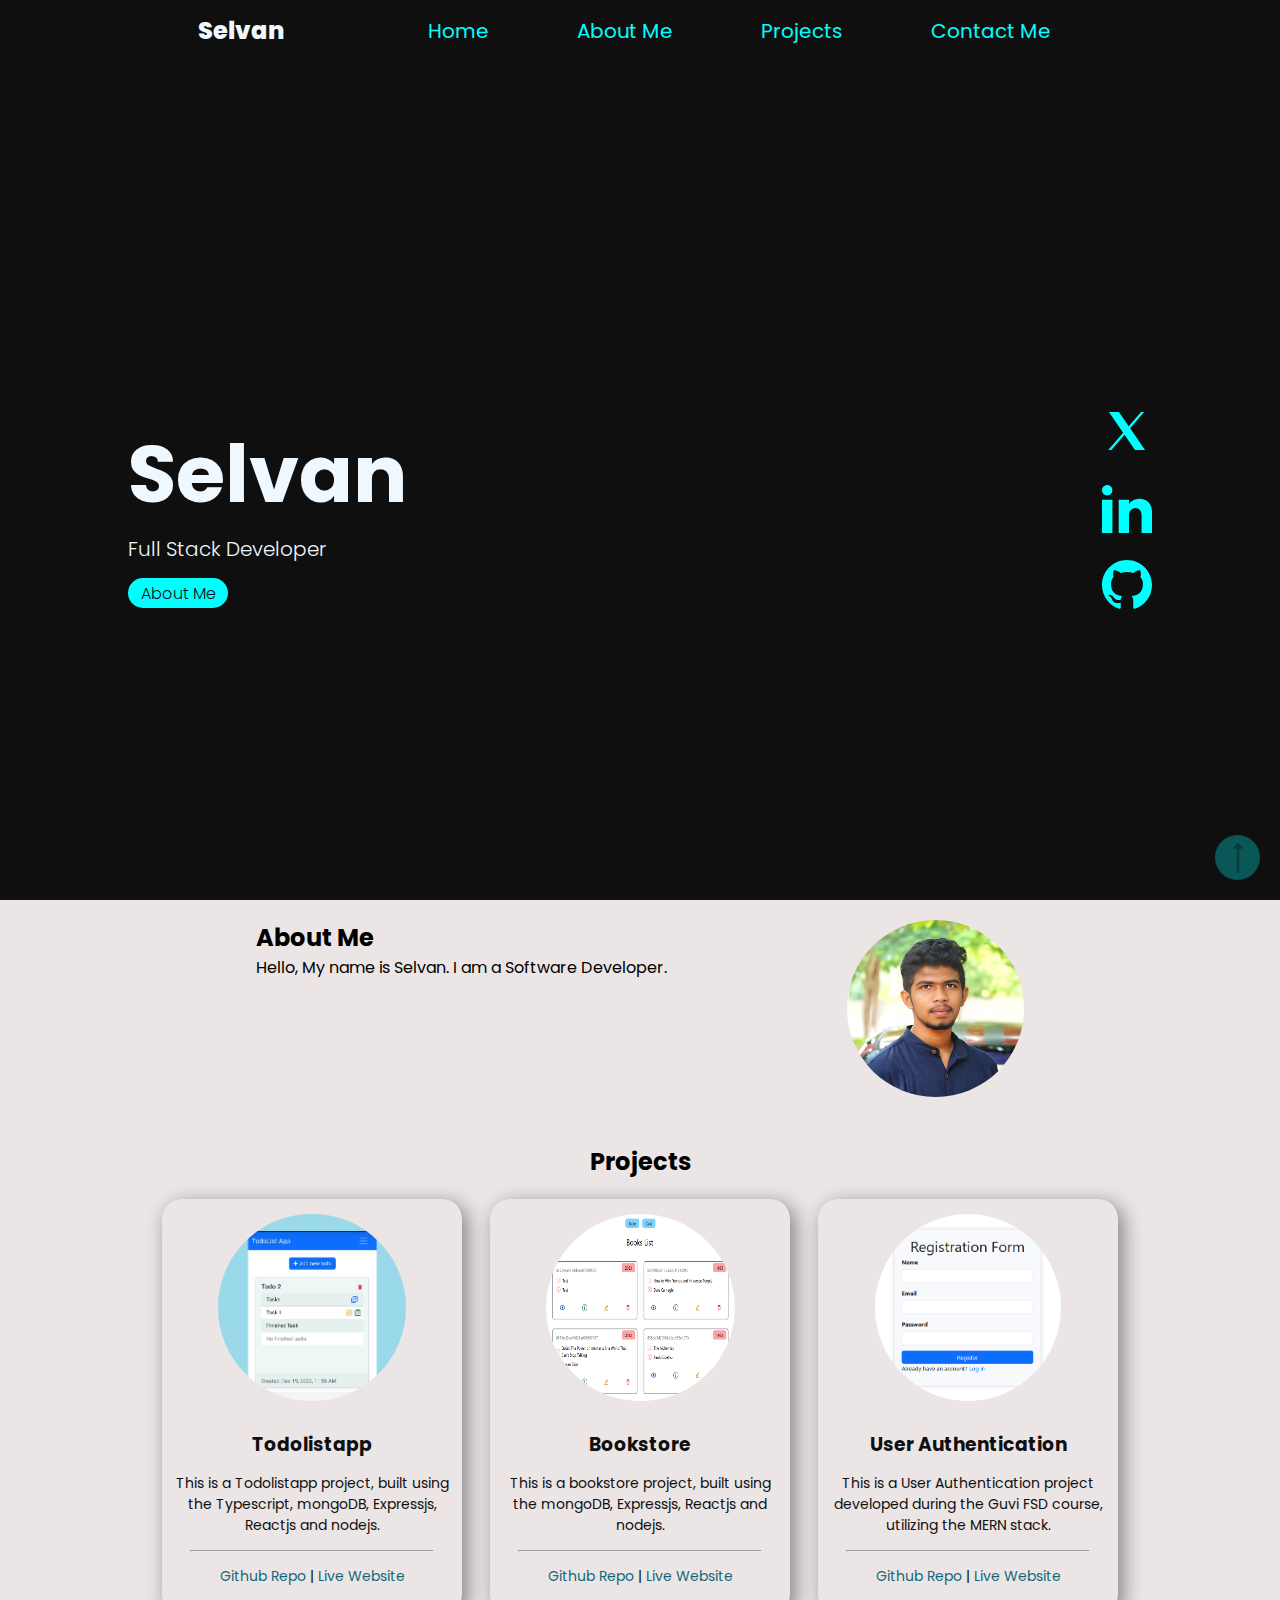
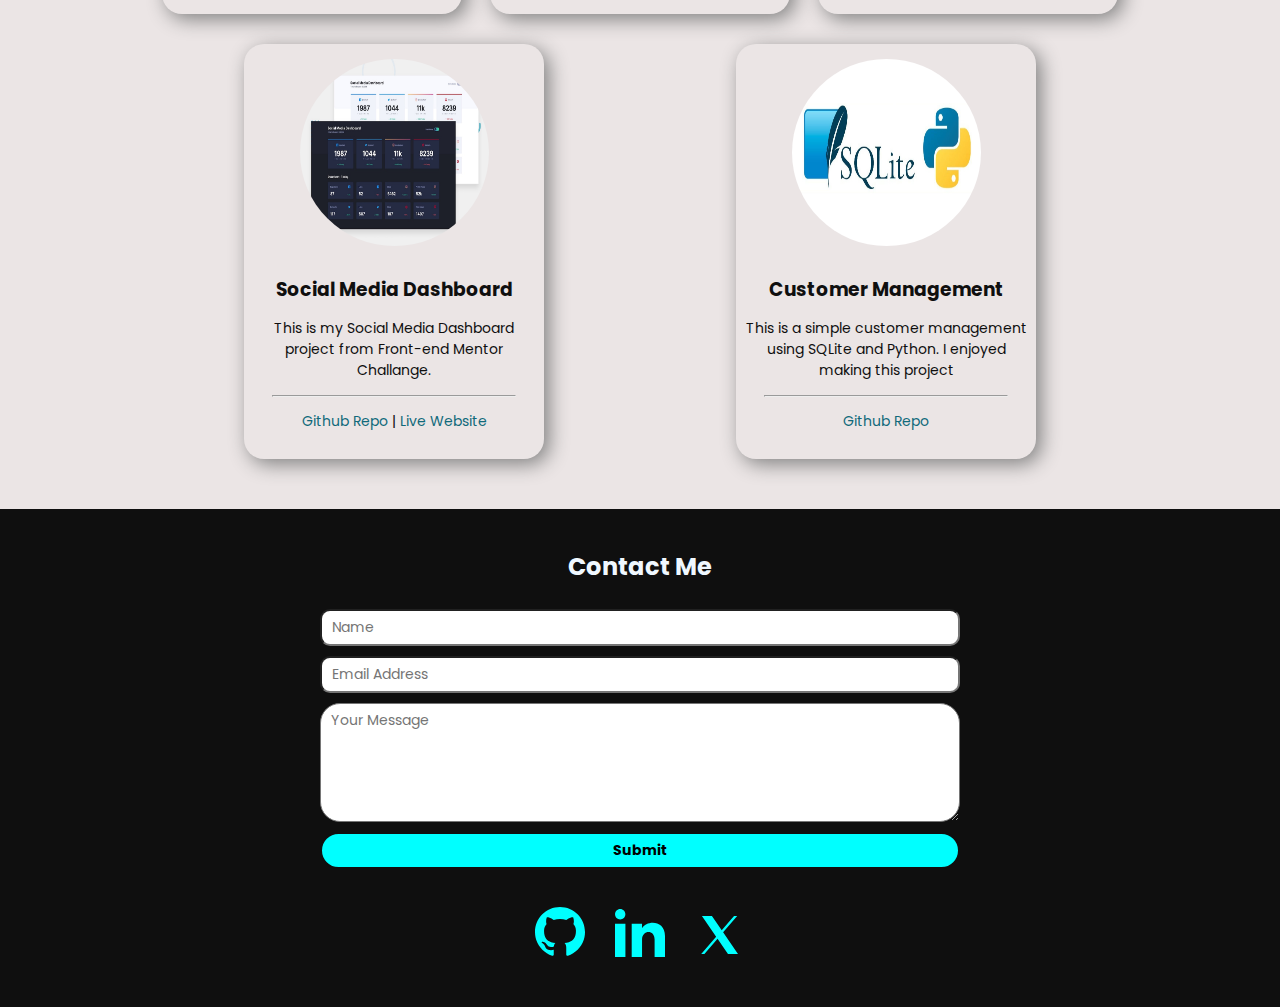
<file: index.html>
<!DOCTYPE html>
<html lang="en">
  <head>
    <meta charset="UTF-8" />
    <meta name="viewport" content="width=device-width, initial-scale=1.0" />
    <link rel="preconnect" href="https://fonts.googleapis.com" />
    <link rel="preconnect" href="https://fonts.gstatic.com" crossorigin />
    <link
      href="https://fonts.googleapis.com/css2?family=Inter&family=Poppins:wght@300;400;600;700;800&display=swap"
      rel="stylesheet"
    />
    <link
      rel="stylesheet"
      href="https://use.fontawesome.com/releases/v5.8.1/css/all.css"
      integrity="sha384-50oBUHEmvpQ+1lW4y57PTFmhCaXp0ML5d60M1M7uH2+nqUivzIebhndOJK28anvf"
      crossorigin="anonymous"
    />
    <title>Selvan | Portfolio</title>
    <link rel="stylesheet" href="src/styles.css" />
  </head>
  <body>
    <span class="up-arrow">
      <a href="#hero-section">
        <svg
          fill="#0f0f0"
          height="200px"
          width="200px"
          version="1.1"
          id="Layer_1"
          xmlns="http://www.w3.org/2000/svg"
          xmlns:xlink="http://www.w3.org/1999/xlink"
          viewBox="0 0 330 330"
          xml:space="preserve"
          stroke="#00ffff"
        >
          <g id="SVGRepo_bgCarrier" stroke-width="0"></g>
          <g
            id="SVGRepo_tracerCarrier"
            stroke-linecap="round"
            stroke-linejoin="round"
          ></g>
          <g id="SVGRepo_iconCarrier">
            <path
              id="XMLID_21_"
              d="M213.107,41.894l-37.5-37.5c-5.857-5.858-15.355-5.858-21.213,0l-37.5,37.5 c-4.29,4.29-5.573,10.742-3.252,16.347c2.322,5.605,7.792,9.26,13.858,9.26H150V315c0,8.284,6.716,15,15,15c8.284,0,15-6.716,15-15 V67.5h22.5c6.067,0,11.537-3.655,13.858-9.26C218.68,52.635,217.397,46.184,213.107,41.894z"
            ></path>
          </g>
        </svg>
      </a>
    </span>
    <!-- -------Hero Section ----------- -->
    <section id="hero-section" class="hero">
      <!-- ----------- Nav Bar ----------- -->
      <div class="nav">
        <div class="logo"></div>
        <nav class="nav__menu" id="nav-menu">
          <ul class="nav__list">
            <li class="nav__item">
              <a href="#hero-section" class="nav__link">Home</a>
            </li>
            <li class="nav__item">
              <a href="#aboutme" class="nav__link">About Me</a>
            </li>
            <li class="nav__item">
              <a href="#projects" class="nav__link">Projects</a>
            </li>
            <li class="nav__item">
              <a href="#contact-me" class="nav__link">Contact Me</a>
            </li>
          </ul>
        </nav>

        <div class="nav__toggle" id="nav-toggle">
          <i class="fas fa-bars icon-color"></i>
        </div>
      </div>

      <!-- ------------------------- Hero ------------------- -->
      <div class="hero-area">
        <div class="hero-text">
          <h1>Selvan</h1>
          <p>Full Stack Developer</p>
          <div class="button">
            <a href="#aboutme">About Me</a>
          </div>
        </div>
        <div class="social-media">
          <a href="https://twitter.com/codyselvan" target="_blank" class="x">
            <svg
              xmlns="http://www.w3.org/2000/svg"
              x="0px"
              y="0px"
              width="50"
              height="50"
              viewBox="0,0,256,256"
            >
              <g
                fill="aqua"
                fill-rule="nonzero"
                stroke="none"
                stroke-width="1"
                stroke-linecap="butt"
                stroke-linejoin="miter"
                stroke-miterlimit="10"
                stroke-dasharray=""
                stroke-dashoffset="0"
                font-family="none"
                font-weight="none"
                font-size="none"
                text-anchor="none"
                style="mix-blend-mode: normal"
              >
                <g transform="scale(5.12,5.12)">
                  <path
                    d="M6.91992,6l14.2168,20.72656l-14.9082,17.27344h3.17773l13.13867,-15.22266l10.44141,15.22266h10.01367l-14.87695,-21.6875l14.08008,-16.3125h-3.17578l-12.31055,14.26172l-9.7832,-14.26172z"
                  ></path>
                </g>
              </g>
            </svg>
          </a>
          <a
            href="https://www.linkedin.com/in/selvan23/"
            target="_blank"
            class="linkedin"
          >
            <svg
              xmlns="http://www.w3.org/2000/svg"
              fill="aqua"
              width="50"
              height="50"
              viewBox="0 0 24 24"
            >
              <path
                d="M4.98 3.5c0 1.381-1.11 2.5-2.48 2.5s-2.48-1.119-2.48-2.5c0-1.38 1.11-2.5 2.48-2.5s2.48 1.12 2.48 2.5zm.02 4.5h-5v16h5v-16zm7.982 0h-4.968v16h4.969v-8.399c0-4.67 6.029-5.052 6.029 0v8.399h4.988v-10.131c0-7.88-8.922-7.593-11.018-3.714v-2.155z"
              />
            </svg>
          </a>
          <a href="https://github.com/Selvan-S" target="_blank" class="github">
            <svg
              xmlns="http://www.w3.org/2000/svg"
              fill="aqua"
              width="50"
              height="50"
              viewBox="0 0 24 24"
            >
              <path
                d="M12 0c-6.626 0-12 5.373-12 12 0 5.302 3.438 9.8 8.207 11.387.599.111.793-.261.793-.577v-2.234c-3.338.726-4.033-1.416-4.033-1.416-.546-1.387-1.333-1.756-1.333-1.756-1.089-.745.083-.729.083-.729 1.205.084 1.839 1.237 1.839 1.237 1.07 1.834 2.807 1.304 3.492.997.107-.775.418-1.305.762-1.604-2.665-.305-5.467-1.334-5.467-5.931 0-1.311.469-2.381 1.236-3.221-.124-.303-.535-1.524.117-3.176 0 0 1.008-.322 3.301 1.23.957-.266 1.983-.399 3.003-.404 1.02.005 2.047.138 3.006.404 2.291-1.552 3.297-1.23 3.297-1.23.653 1.653.242 2.874.118 3.176.77.84 1.235 1.911 1.235 3.221 0 4.609-2.807 5.624-5.479 5.921.43.372.823 1.102.823 2.222v3.293c0 .319.192.694.801.576 4.765-1.589 8.199-6.086 8.199-11.386 0-6.627-5.373-12-12-12z"
              />
            </svg>
          </a>
        </div>
      </div>

      <!-- --------About Me Section--------- -->
    </section>
    <section id="aboutme">
      <div class="aboutme-section">
        <div class="info">
          <h2>About Me</h2>
          <p>Hello, My name is Selvan. I am a Software Developer.</p>
        </div>
        <div class="headshot-container">
          <img
            class="headshot"
            src="src/images/headshot.jpg"
            alt="Selvan Headshot"
          />
        </div>
      </div>
    </section>

    <!-- -----Project Sectoin----- -->
    <section id="projects">
      <div class="project-section">
        <h2>Projects</h2>
        <div class="project-container">
                              <!-- Project 1 -->
          <div class="project-card project-one">
            <div class="project-one-github">
              <a
                href="https://github.com/Selvan-S/todolistapp-frontend"
                target="_blank"
              >
                <svg
                  class="project-svg"
                  xmlns="http://www.w3.org/2000/svg"
                  fill="aqua"
                  width="50"
                  height="50"
                  viewBox="0 0 24 24"
                >
                  <path
                    d="M12 0c-6.626 0-12 5.373-12 12 0 5.302 3.438 9.8 8.207 11.387.599.111.793-.261.793-.577v-2.234c-3.338.726-4.033-1.416-4.033-1.416-.546-1.387-1.333-1.756-1.333-1.756-1.089-.745.083-.729.083-.729 1.205.084 1.839 1.237 1.839 1.237 1.07 1.834 2.807 1.304 3.492.997.107-.775.418-1.305.762-1.604-2.665-.305-5.467-1.334-5.467-5.931 0-1.311.469-2.381 1.236-3.221-.124-.303-.535-1.524.117-3.176 0 0 1.008-.322 3.301 1.23.957-.266 1.983-.399 3.003-.404 1.02.005 2.047.138 3.006.404 2.291-1.552 3.297-1.23 3.297-1.23.653 1.653.242 2.874.118 3.176.77.84 1.235 1.911 1.235 3.221 0 4.609-2.807 5.624-5.479 5.921.43.372.823 1.102.823 2.222v3.293c0 .319.192.694.801.576 4.765-1.589 8.199-6.086 8.199-11.386 0-6.627-5.373-12-12-12z"
                  />
                </svg>
              </a>
            </div>
            <div class="project-one-live">
              <a
                href="https://2dolist-app.netlify.app"
                target="_blank"
                rel="noopener noreferrer"
              >
                <svg
                  class="project-svg"
                  viewBox="0 0 64 64"
                  xmlns="http://www.w3.org/2000/svg"
                  stroke-width="3"
                  stroke="aqua"
                  fill="none"
                >
                  <g id="SVGRepo_bgCarrier" stroke-width="0"></g>
                  <g
                    id="SVGRepo_tracerCarrier"
                    stroke-linecap="round"
                    stroke-linejoin="round"
                  ></g>
                  <g id="SVGRepo_iconCarrier">
                    <path
                      d="M39.93,55.72A24.86,24.86,0,1,1,56.86,32.15a37.24,37.24,0,0,1-.73,6"
                    ></path>
                    <path d="M37.86,51.1A47,47,0,0,1,32,56.7"></path>
                    <path
                      d="M32,7A34.14,34.14,0,0,1,43.57,30a34.07,34.07,0,0,1,.09,4.85"
                    ></path>
                    <path
                      d="M32,7A34.09,34.09,0,0,0,20.31,32.46c0,16.2,7.28,21,11.66,24.24"
                    ></path>
                    <line x1="10.37" y1="19.9" x2="53.75" y2="19.9"></line>
                    <line x1="32" y1="6.99" x2="32" y2="56.7"></line>
                    <line x1="11.05" y1="45.48" x2="37.04" y2="45.48"></line>
                    <line x1="7.14" y1="32.46" x2="56.86" y2="31.85"></line>
                    <path
                      d="M53.57,57,58,52.56l-8-8,4.55-2.91a.38.38,0,0,0-.12-.7L39.14,37.37a.39.39,0,0,0-.46.46L42,53.41a.39.39,0,0,0,.71.13L45.57,49Z"
                    ></path>
                  </g>
                </svg>
              </a>
            </div>
            <div class="img-container">
              <img
                class="project-img"
                src="src/images/todolistapp.png"
                alt="user authentication"
              />
            </div>
            <div class="project-info">
              <h3>Todolistapp</h3>
              <p class="subtext">
                This is a Todolistapp project, built using the Typescript, mongoDB, Expressjs, Reactjs and nodejs.
              </p>
              <hr />
              <p class="subtext">
                <a
                  class="link"
                  href="https://github.com/Selvan-S/todolistapp-frontend"
                  target="_blank"
                  rel="noopener noreferrer"
                  >Github Repo</a
                >
                |
                <a
                  class="link"
                  href="https://2dolist-app.netlify.app"
                  target="_blank"
                  rel="noopener noreferrer"
                  >Live Website</a
                >
              </p>
            </div>
          </div>
          <!-- Project 2 -->
          <div class="project-card project-one">
            <div class="project-one-github">
              <a
                href="https://github.com/Selvan-S/bookstore-frontend"
                target="_blank"
              >
                <svg
                  class="project-svg"
                  xmlns="http://www.w3.org/2000/svg"
                  fill="aqua"
                  width="50"
                  height="50"
                  viewBox="0 0 24 24"
                >
                  <path
                    d="M12 0c-6.626 0-12 5.373-12 12 0 5.302 3.438 9.8 8.207 11.387.599.111.793-.261.793-.577v-2.234c-3.338.726-4.033-1.416-4.033-1.416-.546-1.387-1.333-1.756-1.333-1.756-1.089-.745.083-.729.083-.729 1.205.084 1.839 1.237 1.839 1.237 1.07 1.834 2.807 1.304 3.492.997.107-.775.418-1.305.762-1.604-2.665-.305-5.467-1.334-5.467-5.931 0-1.311.469-2.381 1.236-3.221-.124-.303-.535-1.524.117-3.176 0 0 1.008-.322 3.301 1.23.957-.266 1.983-.399 3.003-.404 1.02.005 2.047.138 3.006.404 2.291-1.552 3.297-1.23 3.297-1.23.653 1.653.242 2.874.118 3.176.77.84 1.235 1.911 1.235 3.221 0 4.609-2.807 5.624-5.479 5.921.43.372.823 1.102.823 2.222v3.293c0 .319.192.694.801.576 4.765-1.589 8.199-6.086 8.199-11.386 0-6.627-5.373-12-12-12z"
                  />
                </svg>
              </a>
            </div>
            <div class="project-one-live">
              <a
                href="https://booksstore-app.netlify.app"
                target="_blank"
                rel="noopener noreferrer"
              >
                <svg
                  class="project-svg"
                  viewBox="0 0 64 64"
                  xmlns="http://www.w3.org/2000/svg"
                  stroke-width="3"
                  stroke="aqua"
                  fill="none"
                >
                  <g id="SVGRepo_bgCarrier" stroke-width="0"></g>
                  <g
                    id="SVGRepo_tracerCarrier"
                    stroke-linecap="round"
                    stroke-linejoin="round"
                  ></g>
                  <g id="SVGRepo_iconCarrier">
                    <path
                      d="M39.93,55.72A24.86,24.86,0,1,1,56.86,32.15a37.24,37.24,0,0,1-.73,6"
                    ></path>
                    <path d="M37.86,51.1A47,47,0,0,1,32,56.7"></path>
                    <path
                      d="M32,7A34.14,34.14,0,0,1,43.57,30a34.07,34.07,0,0,1,.09,4.85"
                    ></path>
                    <path
                      d="M32,7A34.09,34.09,0,0,0,20.31,32.46c0,16.2,7.28,21,11.66,24.24"
                    ></path>
                    <line x1="10.37" y1="19.9" x2="53.75" y2="19.9"></line>
                    <line x1="32" y1="6.99" x2="32" y2="56.7"></line>
                    <line x1="11.05" y1="45.48" x2="37.04" y2="45.48"></line>
                    <line x1="7.14" y1="32.46" x2="56.86" y2="31.85"></line>
                    <path
                      d="M53.57,57,58,52.56l-8-8,4.55-2.91a.38.38,0,0,0-.12-.7L39.14,37.37a.39.39,0,0,0-.46.46L42,53.41a.39.39,0,0,0,.71.13L45.57,49Z"
                    ></path>
                  </g>
                </svg>
              </a>
            </div>
            <div class="img-container">
              <img
                class="project-img"
                src="src/images/bookstore.png"
                alt="user authentication"
              />
            </div>
            <div class="project-info">
              <h3>Bookstore</h3>
              <p class="subtext">
                This is a bookstore project, built using the mongoDB, Expressjs,
                Reactjs and nodejs.
              </p>
              <hr />
              <p class="subtext">
                <a
                  class="link"
                  href="https://github.com/Selvan-S/user-authentication-frontend"
                  target="_blank"
                  rel="noopener noreferrer"
                  >Github Repo</a
                >
                |
                <a
                  class="link"
                  href="https://booksstore-app.netlify.app"
                  target="_blank"
                  rel="noopener noreferrer"
                  >Live Website</a
                >
              </p>
            </div>
          </div>
          <!-- Project 3 -->
          <div class="project-card project-one">
            <div class="project-one-github">
              <a
                href="https://github.com/Selvan-S/user-authentication-frontend"
                target="_blank"
              >
                <svg
                  class="project-svg"
                  xmlns="http://www.w3.org/2000/svg"
                  fill="aqua"
                  width="50"
                  height="50"
                  viewBox="0 0 24 24"
                >
                  <path
                    d="M12 0c-6.626 0-12 5.373-12 12 0 5.302 3.438 9.8 8.207 11.387.599.111.793-.261.793-.577v-2.234c-3.338.726-4.033-1.416-4.033-1.416-.546-1.387-1.333-1.756-1.333-1.756-1.089-.745.083-.729.083-.729 1.205.084 1.839 1.237 1.839 1.237 1.07 1.834 2.807 1.304 3.492.997.107-.775.418-1.305.762-1.604-2.665-.305-5.467-1.334-5.467-5.931 0-1.311.469-2.381 1.236-3.221-.124-.303-.535-1.524.117-3.176 0 0 1.008-.322 3.301 1.23.957-.266 1.983-.399 3.003-.404 1.02.005 2.047.138 3.006.404 2.291-1.552 3.297-1.23 3.297-1.23.653 1.653.242 2.874.118 3.176.77.84 1.235 1.911 1.235 3.221 0 4.609-2.807 5.624-5.479 5.921.43.372.823 1.102.823 2.222v3.293c0 .319.192.694.801.576 4.765-1.589 8.199-6.086 8.199-11.386 0-6.627-5.373-12-12-12z"
                  />
                </svg>
              </a>
            </div>
            <div class="project-one-live">
              <a
                href="https://user-authentication-guvi.netlify.app"
                target="_blank"
                rel="noopener noreferrer"
              >
                <svg
                  class="project-svg"
                  viewBox="0 0 64 64"
                  xmlns="http://www.w3.org/2000/svg"
                  stroke-width="3"
                  stroke="aqua"
                  fill="none"
                >
                  <g id="SVGRepo_bgCarrier" stroke-width="0"></g>
                  <g
                    id="SVGRepo_tracerCarrier"
                    stroke-linecap="round"
                    stroke-linejoin="round"
                  ></g>
                  <g id="SVGRepo_iconCarrier">
                    <path
                      d="M39.93,55.72A24.86,24.86,0,1,1,56.86,32.15a37.24,37.24,0,0,1-.73,6"
                    ></path>
                    <path d="M37.86,51.1A47,47,0,0,1,32,56.7"></path>
                    <path
                      d="M32,7A34.14,34.14,0,0,1,43.57,30a34.07,34.07,0,0,1,.09,4.85"
                    ></path>
                    <path
                      d="M32,7A34.09,34.09,0,0,0,20.31,32.46c0,16.2,7.28,21,11.66,24.24"
                    ></path>
                    <line x1="10.37" y1="19.9" x2="53.75" y2="19.9"></line>
                    <line x1="32" y1="6.99" x2="32" y2="56.7"></line>
                    <line x1="11.05" y1="45.48" x2="37.04" y2="45.48"></line>
                    <line x1="7.14" y1="32.46" x2="56.86" y2="31.85"></line>
                    <path
                      d="M53.57,57,58,52.56l-8-8,4.55-2.91a.38.38,0,0,0-.12-.7L39.14,37.37a.39.39,0,0,0-.46.46L42,53.41a.39.39,0,0,0,.71.13L45.57,49Z"
                    ></path>
                  </g>
                </svg>
              </a>
            </div>
            <div class="img-container">
              <img
                class="project-img"
                src="src/images/user registration.png"
                alt="user authentication"
              />
            </div>
            <div class="project-info">
              <h3>User Authentication</h3>
              <p class="subtext">
                This is a User Authentication project developed during the Guvi
                FSD course, utilizing the MERN stack.
              </p>
              <hr />
              <p class="subtext">
                <a
                  class="link"
                  href="https://github.com/Selvan-S/user-authentication-frontend"
                  target="_blank"
                  rel="noopener noreferrer"
                  >Github Repo</a
                >
                |
                <a
                  class="link"
                  href="https://user-authentication-guvi.netlify.app"
                  target="_blank"
                  rel="noopener noreferrer"
                  >Live Website</a
                >
              </p>
            </div>
          </div>
          <!-- Project 4 -->
          <div class="project-card project-one">
            <div class="project-one-github">
              <a
                href="https://github.com/Selvan-S/fem-social-media-dashboard"
                target="_blank"
              >
                <svg
                  class="project-svg"
                  xmlns="http://www.w3.org/2000/svg"
                  fill="aqua"
                  width="50"
                  height="50"
                  viewBox="0 0 24 24"
                >
                  <path
                    d="M12 0c-6.626 0-12 5.373-12 12 0 5.302 3.438 9.8 8.207 11.387.599.111.793-.261.793-.577v-2.234c-3.338.726-4.033-1.416-4.033-1.416-.546-1.387-1.333-1.756-1.333-1.756-1.089-.745.083-.729.083-.729 1.205.084 1.839 1.237 1.839 1.237 1.07 1.834 2.807 1.304 3.492.997.107-.775.418-1.305.762-1.604-2.665-.305-5.467-1.334-5.467-5.931 0-1.311.469-2.381 1.236-3.221-.124-.303-.535-1.524.117-3.176 0 0 1.008-.322 3.301 1.23.957-.266 1.983-.399 3.003-.404 1.02.005 2.047.138 3.006.404 2.291-1.552 3.297-1.23 3.297-1.23.653 1.653.242 2.874.118 3.176.77.84 1.235 1.911 1.235 3.221 0 4.609-2.807 5.624-5.479 5.921.43.372.823 1.102.823 2.222v3.293c0 .319.192.694.801.576 4.765-1.589 8.199-6.086 8.199-11.386 0-6.627-5.373-12-12-12z"
                  />
                </svg>
              </a>
            </div>
            <div class="project-one-live">
              <a
                href="https://selvan-s.github.io/fem-social-media-dashboard/"
                target="_blank"
                rel="noopener noreferrer"
              >
                <svg
                  class="project-svg"
                  viewBox="0 0 64 64"
                  xmlns="http://www.w3.org/2000/svg"
                  stroke-width="3"
                  stroke="aqua"
                  fill="none"
                >
                  <g id="SVGRepo_bgCarrier" stroke-width="0"></g>
                  <g
                    id="SVGRepo_tracerCarrier"
                    stroke-linecap="round"
                    stroke-linejoin="round"
                  ></g>
                  <g id="SVGRepo_iconCarrier">
                    <path
                      d="M39.93,55.72A24.86,24.86,0,1,1,56.86,32.15a37.24,37.24,0,0,1-.73,6"
                    ></path>
                    <path d="M37.86,51.1A47,47,0,0,1,32,56.7"></path>
                    <path
                      d="M32,7A34.14,34.14,0,0,1,43.57,30a34.07,34.07,0,0,1,.09,4.85"
                    ></path>
                    <path
                      d="M32,7A34.09,34.09,0,0,0,20.31,32.46c0,16.2,7.28,21,11.66,24.24"
                    ></path>
                    <line x1="10.37" y1="19.9" x2="53.75" y2="19.9"></line>
                    <line x1="32" y1="6.99" x2="32" y2="56.7"></line>
                    <line x1="11.05" y1="45.48" x2="37.04" y2="45.48"></line>
                    <line x1="7.14" y1="32.46" x2="56.86" y2="31.85"></line>
                    <path
                      d="M53.57,57,58,52.56l-8-8,4.55-2.91a.38.38,0,0,0-.12-.7L39.14,37.37a.39.39,0,0,0-.46.46L42,53.41a.39.39,0,0,0,.71.13L45.57,49Z"
                    ></path>
                  </g>
                </svg>
              </a>
            </div>
            <div class="img-container">
              <img
                class="project-img"
                src="src/images/social-media-dashboard.jpg"
                alt=""
              />
            </div>
            <div class="project-info">
              <h3>Social Media Dashboard</h3>
              <p class="subtext">
                This is my Social Media Dashboard project from Front-end Mentor
                Challange.
              </p>
              <hr />
              <p class="subtext">
                <a
                  class="link"
                  href="https://github.com/Selvan-S/fem-social-media-dashboard"
                  target="_blank"
                  rel="noopener noreferrer"
                  >Github Repo</a
                >
                |
                <a
                  class="link"
                  href="https://selvan-s.github.io/fem-social-media-dashboard/"
                  target="_blank"
                  rel="noopener noreferrer"
                  >Live Website</a
                >
              </p>
            </div>
          </div>
          <!-- Project 5 -->
          <div class="project-card project-two">
            <div class="project-two-github">
              <a
                href="https://github.com/Selvan-S/python-sqlite3-crud"
                target="_blank"
              >
                <svg
                  class="project-svg"
                  xmlns="http://www.w3.org/2000/svg"
                  fill="aqua"
                  width="50"
                  height="50"
                  viewBox="0 0 24 24"
                >
                  <path
                    d="M12 0c-6.626 0-12 5.373-12 12 0 5.302 3.438 9.8 8.207 11.387.599.111.793-.261.793-.577v-2.234c-3.338.726-4.033-1.416-4.033-1.416-.546-1.387-1.333-1.756-1.333-1.756-1.089-.745.083-.729.083-.729 1.205.084 1.839 1.237 1.839 1.237 1.07 1.834 2.807 1.304 3.492.997.107-.775.418-1.305.762-1.604-2.665-.305-5.467-1.334-5.467-5.931 0-1.311.469-2.381 1.236-3.221-.124-.303-.535-1.524.117-3.176 0 0 1.008-.322 3.301 1.23.957-.266 1.983-.399 3.003-.404 1.02.005 2.047.138 3.006.404 2.291-1.552 3.297-1.23 3.297-1.23.653 1.653.242 2.874.118 3.176.77.84 1.235 1.911 1.235 3.221 0 4.609-2.807 5.624-5.479 5.921.43.372.823 1.102.823 2.222v3.293c0 .319.192.694.801.576 4.765-1.589 8.199-6.086 8.199-11.386 0-6.627-5.373-12-12-12z"
                  />
                </svg>
              </a>
            </div>
            <div class="img-container">
              <img
                class="project-img"
                src="src/images/Python with SQLite.png"
                alt=""
              />
            </div>
            <div class="project-info">
              <h3>Customer Management</h3>
              <p class="subtext">
                This is a simple customer management using SQLite and Python. I
                enjoyed making this project
              </p>
              <hr />
              <p class="subtext">
                <a
                  class="link"
                  href="https://github.com/Selvan-S/python-sqlite3-crud"
                  target="_blank"
                  >Github Repo</a
                >
              </p>
            </div>
          </div>
        </div>
      </div>
    </section>
    <footer id="contact-me">
      <h2>Contact Me</h2>
      <form
        class="contact-form"
        id="myform"
        action="https://formsubmit.co/myportfolio.557jv@aleeas.com"
        method="post"
      >
        <input
          type="hidden"
          name="_subject"
          value="New email from portfolio!"
        />
        <input
          class="form-control"
          type="text"
          name="name"
          id="name"
          placeholder="Name"
          required
        />
        <input
          class="form-control"
          type="email"
          name="email"
          placeholder="Email Address"
        />
        <input
          type="hidden"
          name="_next"
          value="https://selvan-s.github.io/my-portfolio/src/pages/thankyou"
        />
        <input type="hidden" name="_captcha" value="false" />
        <textarea
          placeholder="Your Message"
          class="form-control"
          name="message"
          rows="5"
          required
        ></textarea>
        <button class="form-control" type="submit">Submit</button>
      </form>
      <div class="footer-social-links">
        <a href="https://twitter.com/codyselvan" target="_blank" class="x">
          <svg
            xmlns="http://www.w3.org/2000/svg"
            x="0px"
            y="0px"
            width="50"
            height="50"
            viewBox="0,0,256,256"
          >
            <g
              fill="aqua"
              fill-rule="nonzero"
              stroke="none"
              stroke-width="1"
              stroke-linecap="butt"
              stroke-linejoin="miter"
              stroke-miterlimit="10"
              stroke-dasharray=""
              stroke-dashoffset="0"
              font-family="none"
              font-weight="none"
              font-size="none"
              text-anchor="none"
              style="mix-blend-mode: normal"
            >
              <g transform="scale(5.12,5.12)">
                <path
                  d="M6.91992,6l14.2168,20.72656l-14.9082,17.27344h3.17773l13.13867,-15.22266l10.44141,15.22266h10.01367l-14.87695,-21.6875l14.08008,-16.3125h-3.17578l-12.31055,14.26172l-9.7832,-14.26172z"
                ></path>
              </g>
            </g>
          </svg>
        </a>
        <a
          href="https://www.linkedin.com/in/selvan23/"
          target="_blank"
          class="linkedin"
        >
          <svg
            xmlns="http://www.w3.org/2000/svg"
            fill="aqua"
            width="50"
            height="50"
            viewBox="0 0 24 24"
          >
            <path
              d="M4.98 3.5c0 1.381-1.11 2.5-2.48 2.5s-2.48-1.119-2.48-2.5c0-1.38 1.11-2.5 2.48-2.5s2.48 1.12 2.48 2.5zm.02 4.5h-5v16h5v-16zm7.982 0h-4.968v16h4.969v-8.399c0-4.67 6.029-5.052 6.029 0v8.399h4.988v-10.131c0-7.88-8.922-7.593-11.018-3.714v-2.155z"
            />
          </svg>
        </a>
        <a href="https://github.com/Selvan-S" target="_blank" class="github">
          <svg
            xmlns="http://www.w3.org/2000/svg"
            fill="aqua"
            width="50"
            height="50"
            viewBox="0 0 24 24"
          >
            <path
              d="M12 0c-6.626 0-12 5.373-12 12 0 5.302 3.438 9.8 8.207 11.387.599.111.793-.261.793-.577v-2.234c-3.338.726-4.033-1.416-4.033-1.416-.546-1.387-1.333-1.756-1.333-1.756-1.089-.745.083-.729.083-.729 1.205.084 1.839 1.237 1.839 1.237 1.07 1.834 2.807 1.304 3.492.997.107-.775.418-1.305.762-1.604-2.665-.305-5.467-1.334-5.467-5.931 0-1.311.469-2.381 1.236-3.221-.124-.303-.535-1.524.117-3.176 0 0 1.008-.322 3.301 1.23.957-.266 1.983-.399 3.003-.404 1.02.005 2.047.138 3.006.404 2.291-1.552 3.297-1.23 3.297-1.23.653 1.653.242 2.874.118 3.176.77.84 1.235 1.911 1.235 3.221 0 4.609-2.807 5.624-5.479 5.921.43.372.823 1.102.823 2.222v3.293c0 .319.192.694.801.576 4.765-1.589 8.199-6.086 8.199-11.386 0-6.627-5.373-12-12-12z"
            />
          </svg>
        </a>
      </div>
    </footer>
    <script src="src/app.js"></script>
  </body>
</html>
</file>
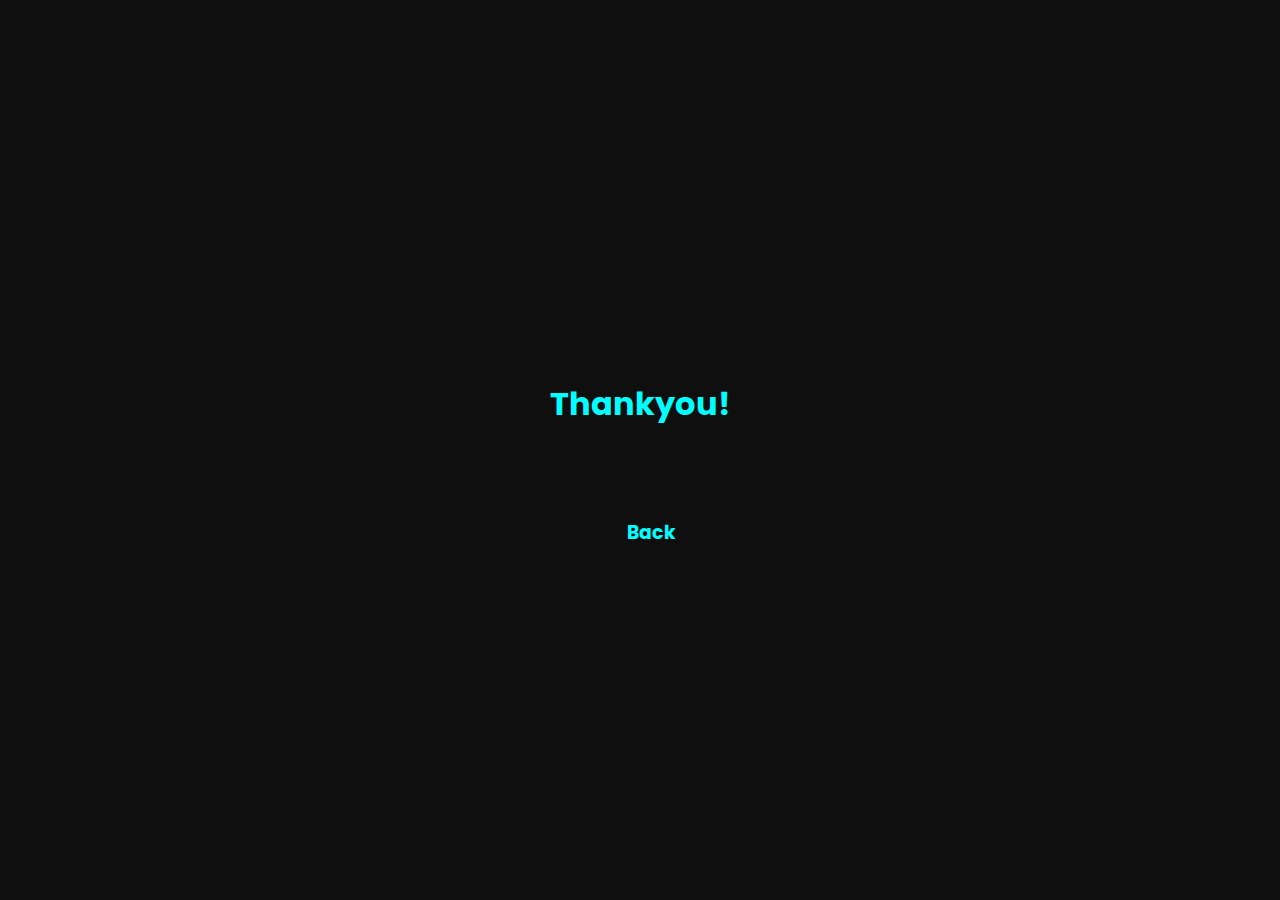
<file: src/pages/thankyou.html>
<!DOCTYPE html>
<html lang="en">
<head>
    <meta charset="UTF-8">
    <meta name="viewport" content="width=device-width, initial-scale=1.0">
    <link href="https://fonts.googleapis.com/css2?family=Inter&family=Poppins:wght@300;400;600;700;800&display=swap" rel="stylesheet"> 
    <link rel="stylesheet" href="https://use.fontawesome.com/releases/v5.8.1/css/all.css" integrity="sha384-50oBUHEmvpQ+1lW4y57PTFmhCaXp0ML5d60M1M7uH2+nqUivzIebhndOJK28anvf" crossorigin="anonymous">
    <link rel="stylesheet" href="styles.css">
    <title>Thankyou Page</title>
</head>
<body>
    <div class="hero">
        <div class="container">
            <div><button id="=thumbs-up" class="thumbs-up"><i class="fas fa-thumbs-up fa-5x"></i></div>
            <h1>Thankyou!</h1>
            <div class="back">
                <a href="https://selvan-s.github.io/my-portfolio">
                    <button class="back-icon"><i class="fas fa-arrow-left fa-lg"></i></button>                   
                </a>
                <h3><a href="https://selvan-s.github.io/my-portfolio">Back</a></h3>
            </div>
        </div>
    </div>
</body>
</html>
</file>
<file: src/styles.css>
*,
*::before,
*::after {
  margin: 0;
  padding: 0;
  box-sizing: border-box;
}
/* ----------- Colors ------------ */
:root {
  --hero-background: rgb(15, 15, 15);
  --hover-color: rgba(15, 15, 15, 0.8);
  --section-background: rgb(235, 229, 229);
  --hightlight: rgb(0, 255, 255);
  --text-color: rgb(240, 248, 255);
  --second-color: rgb(17, 106, 123);
}

html {
  scroll-behavior: smooth;
}
body {
  font-family: "Poppins", sans-serif;
  background-color: var(--hero-background);
}
/* ------- Scroll to top Hero Section ---------- */
.up-arrow {
  position: fixed;
  right: 0;
  bottom: 0;
  margin: 0 20px 20px 0;
}

span a svg {
  position: absolute;
  margin: 7.5px;
  height: 30px;
  width: 30px;
  opacity: 0.3;
  z-index: 100;
}
.up-arrow::after {
  content: "";
  display: block;
  height: 45px;
  width: 45px;
  border-radius: 50%;
  background-color: var(--hightlight);
  opacity: 0.3;
  z-index: 1;
}
span a svg:hover {
  opacity: 1;
}

/* ------------- Navigation Bar------------------ */
.nav {
  display: flex;
  padding: 13px;
  max-width: 1024px;
  margin: auto;
}
.logo {
  flex-basis: 20%;
  text-align: center;
}
nav {
  font-size: 20px;
  flex-basis: 80%;
  background-color: var(--hero-background);
  margin: auto;
}

.logo::before {
  content: "Selvan";
  font-family: inherit;
  font-weight: 800;
  font-size: 24px;
}
.hero ul {
  display: flex;
  justify-content: space-evenly;
  width: 100%;
  list-style: none;
  text-decoration: none;
}

.hero ul li a {
  position: relative;
  color: var(--hightlight);
}
.hero ul li a:hover {
  color: var(--text-color);
}
.hero ul li a::after {
  content: "";
  display: block;
  position: absolute;
  bottom: 0;
  width: 100%;
  height: 3px;
  background: var(--hightlight);
  transition: transform 0.2s ease-in-out;
  transform: scale(0);
}

.hero ul li a:hover::after {
  transform: scale(1);
}
.nav__toggle {
  display: none;
}

/* -------------- Hero Section ----------------- */
.hero {
  height: 100vh;
  background-color: hsl(0, 0%, 6%);
  color: var(--text-color);
  list-style: none;
}

.hero-area {
  display: flex;
  height: 100%;
  width: 80%;
  margin: auto;
  justify-content: space-between;
  align-items: center;
  max-width: 1024px;
}

.hero-text p {
  font-size: 20px;
  font-weight: 300;
}
.hero-text h1 {
  font-size: 80px;
}

.social-media {
  display: flex;
  flex-direction: column;
  gap: 20px;
}

.linkedin {
  color: var(--hightlight);
}
.button {
  width: 100px;
  height: 30px;
  margin-top: 14px;
  padding-top: 3px;
  font-weight: 300;
  border-radius: 40px;
  background-color: var(--hightlight);
  color: var(--hero-background);
  text-align: center;
}

a {
  font-family: inherit;
  text-decoration: none;
  color: inherit;
}

.button:hover {
  background-color: var(--second-color);
  color: var(--text-color);
}

.button:active {
  background-color: var(--text-color);
}

/* ------------ Sections ------------------ */
section {
  background-color: var(--section-background);
}

/*---------- About Me --------------*/
.aboutme-section {
  display: flex;
  justify-content: space-around;
  width: 60%;
  margin: auto;
  padding: 20px 0px;
  max-width: 1024px;
}
.info {
  flex-basis: 77%;
}
.headshot-container {
  justify-content: center;
  flex-basis: 23%;
}
.headshot-container img {
  border-radius: 50%;
  max-width: 100%;
  height: auto;
}

/* ------------- Projects ------------------ */
.project-section {
  width: 80%;
  margin: auto;
  padding: 20px;
}
.project-section h2 {
  margin: 0 0 20px 0;
  text-align: center;
}
.project-container {
  display: flex;
  justify-content: space-around;
  flex-wrap: wrap;
}
.project-card {
  display: flex;
  flex-direction: column;
  width: 300px;
  height: 415px;
  box-shadow: 5px 5px 20px gray;
  border-radius: 20px;
  margin-bottom: 30px;
}

.project-card:hover,
.project-card:focus {
  overflow: hidden;
  -ms-transform: scale(1.1);
  -moz-transform: scale(1.1);
  -webkit-transform: scale(1.1);
  -o-transform: scale(1.1);
  transform: scale(1.1);
}
.project-info {
  text-align: center;
  color: var(--hero-background);
  padding: 8px;
  margin: auto;
}
.subtext {
  font-size: 14px;
  font-weight: 400;
  margin-block: 14px;
}
.subtext a {
  color: var(--second-color);
  position: relative;
}
.subtext a:focus {
  color: var(--hero-background);
}

.subtext a::after {
  content: "";
  display: block;
  position: absolute;
  bottom: 0;
  height: 3px;
  width: 100%;
  background: var(--hero-background);
  transition: transform 0.2s ease-in-out;
  transform: scale(0);
}
.subtext a:hover::after {
  transform: scale(1);
}

hr {
  margin-left: 20px;
  margin-right: 20px;
}
.project-svg {
  display: none;
  margin: auto;
  position: absolute;
  cursor: pointer;
  text-decoration: none;
  z-index: 3;
  top: 0;
  left: 0;
  bottom: 0;
  right: 0;
  width: 90px;
  height: 90px;
}
.img-container {
  display: flex;
  justify-content: center;
  margin: auto;
  height: 50%;
  width: 63%;
}
.project-img {
  object-fit: fill;
  margin: 10px auto;
  max-width: 100%;
  height: auto;
  border-radius: 50%;
}
.project-card:hover::before {
  content: "";
  position: absolute;
  top: 0;
  left: 0;
  margin: 0;
  padding: 0;
  background-image: linear-gradient(
    115deg,
    rgba(15, 15, 15, 1),
    rgba(15, 15, 15, 0.7),
    rgba(15, 15, 15, 0.4)
  );
  filter: blur(5.5px);
  -webkit-filter: blur(5.5px);
  height: 100%;
  width: 100%;
  z-index: 1;
}
.project-card:hover .project-svg,
.project-card:focus .project-svg {
  display: block;
}

/* -------------- Project 1-------------- */

.project-card .project-one-github a svg {
  top: 0;
  left: 0;
  bottom: 0;
  right: 90px;
}
.project-card .project-one-live a svg {
  top: 0px;
  left: 100px;
  bottom: 0;
  right: 0;
  width: 100px;
  height: 100px;
}

/* ------------- Footer --------------- */
footer {
  width: 100%;
  margin: 40px 0;
  text-align: center;
  background-color: var(--hero-background);
  color: var(--text-color);
}

.contact-form {
  display: flex;
  flex-direction: column;
  width: 50%;
  margin: 20px auto;
  transition: border-color 0.15s ease-in-out, box-shadow 0.15s ease-in-out;
}

.contact-form input:focus,
.contact-form textarea:focus {
  border-color: var(--hightlight);
  outline: 0;
  box-shadow: 0 0 0 0.2rem rgba(0, 255, 255, 0.25);
}
.form-control {
  font-family: inherit;
  font-size: 14px;
  width: 100%;
  margin: 5px auto;
  padding: 6px 10px;
}
.contact-form input {
  border-radius: 10px;
}
.contact-form textarea {
  border-radius: 20px;
}

.contact-form button {
  font-weight: 700;
  border-radius: 25px;
  border: 2px solid var(--hero-background);
  background-color: var(--hightlight);
}
.contact-form button:hover {
  outline: 0;
  box-shadow: 0 0 0 0.2rem rgba(0, 255, 255, 0.25);
}

.footer-social-links {
  display: flex;
  flex-direction: row-reverse;
  justify-content: center;
  align-items: center;
  gap: 30px;
  margin-top: 30px;
}

footer .x {
  padding-top: 6px;
}

/* ----------------- Mobile ---------------- */

@media screen and (max-width: 810px) {
  /* Hero Section */
  nav {
    font-size: 18px;
  }
  .hero-text h1 {
    font-size: 72px;
  }
  .hero-text p {
    font-size: 16px;
  }
  .x svg,
  .linkedin svg,
  .github svg {
    width: 40px;
    height: 40px;
  }
  .button {
    font-size: 14px;
    width: 96px;
    height: 26px;
  }

  /* Nav bar hamburger toggle menu*/
  #nav-menu {
    position: fixed;
    top: 61px;
    right: -500px;
    width: 60%;
    height: 100%;
    padding: 2rem;
    font-size: 24px;
    font-weight: 600;
    background-color: var(--second-color);
    border-radius: 5px;
    z-index: 100;
    transition: 0.5s ease-out;
    display: block;
  }
  .nav__list {
    flex-direction: column;
  }
  .nav {
    position: fixed;
    background-color: var(--hero-background);
    width: 100%;
    z-index: 100;
    justify-content: space-between;
    align-items: center;
  }
  .nav__item {
    margin-bottom: 50px;
  }
  .hero ul li a {
    color: var(--text-color);
  }
  .hero ul li a:hover {
    color: var(--text-color);
  }
  .hero ul li a::after {
    top: 40px;
    height: 3px;
    background-color: #fff;
  }
  .nav__toggle {
    display: block;
    color: var(--hightlight);
    font-size: 1.5rem;
    cursor: pointer;
    margin-right: 20px;
  }
  #nav-menu.show {
    right: 0;
  }

  /* About Me */
  .info {
    font-size: 14px;
    text-align: center;
  }
  .headshot-container {
    width: 62%;
    margin: auto;
  }
  .aboutme-section {
    flex-direction: column-reverse;
    width: 56%;
  }

  /* Project */
  .project-card:hover::before {
    background-image: none;
    filter: none;
    -webkit-filter: none;
    z-index: -1;
  }

  .project-card:hover .project-svg,
  .project-card:focus .project-svg {
    display: none;
  }

  /* Footer */
  .contact-form {
    width: 70%;
  }
}
@media screen and (max-width: 600px) {
  /* Hero Section */
  .hero-text h1 {
    font-size: 60px;
  }
  .hero-text p {
    font-size: 14px;
  }
  .x svg,
  .linkedin svg,
  .github svg {
    width: 30px;
    height: 30px;
  }
  .hero ul li a::after {
    height: 2px;
    top: 35px;
  }
  #nav-menu {
    font-size: 20px;
  }
}

@media screen and (max-width: 460px) {
  /* Project */
  .project-card {
    width: 240px;
    height: 375px;
  }

  .project-info h3 {
    font-size: 1rem;
  }
  .subtext {
    font-size: 12px;
  }

  .project-img {
    -webkit-mask-image: url("images/shape-circle-svgrepo-com.svg");
    -webkit-mask-size: contain;
    -webkit-mask-repeat: no-repeat;
    mask-image: url("images/shape-circle-svgrepo-com.svg");
    mask-size: contain;
    mask-repeat: no-repeat;
    border-radius: 0;
    margin: 25px 0 0 auto;
  }

  .project-card .project-svg {
    width: 78px;
    height: 74px;
  }
  .project-card .project-one-live a svg {
    width: 78px;
    height: 78px;
  }
}
</file>
<file: src/pages/styles.css>
*,
*::before,
*::after {
  box-sizing: border-box;
}

:root {
    --hero-background: hsl(0, 0%, 6%);
    --section-background: rgb(235, 229, 229);
    --hightlight: rgb(0, 255, 255);
    --text-color: rgb(240, 248, 255);
}

html {
    scroll-behavior: smooth;
}
body {
    margin: 0;
    padding: 0;
    position: relative;
    font-family: 'Poppins', sans-serif;
    background-color: var(--hero-background);
    color: var(--text-color);
}
.hero {
    display: flex;
    justify-content: center;
    align-items: center;
    height: 100vh;
    list-style: none;
}
.container{
    display: flex;
    flex-direction: column;
    background-color: transparent;
    color: var(--hightlight);
    font-weight: 700;  
    text-align: center;
}

.thumbs-up {
    border: none;
    background-color: inherit;
    color: var(--hightlight);
}

.back {
    display: flex;
    justify-content: center;
    align-items: center;
    gap: 10px;
    margin-top: 50px;
}

a {
    text-decoration: none;
    color: var(--hightlight);

}
h3 {
    position: relative;
}
.back.icon {
    color: var(--text-color);
}
h3 a::after{
    content: "";
    display: block;
    position: absolute;
    width: 100%;
    height: 2px;
    background: var(--hightlight);
    transition: transform 0.2s ease-in-out;
    transform: scale(0);
}

h3 a:hover, h3 a:hover::after{
    color: var(--text-color);
    transform: scale(1);
}

.back-icon {
    border: none;
    background-color: inherit;
    color: var(--text-color);
}
.back button {
    color: var(--hightlight);
}
.back a{
   position: relative;
}
.back button:hover {
    cursor: pointer;
    color: var(--text-color);
}
</file>
